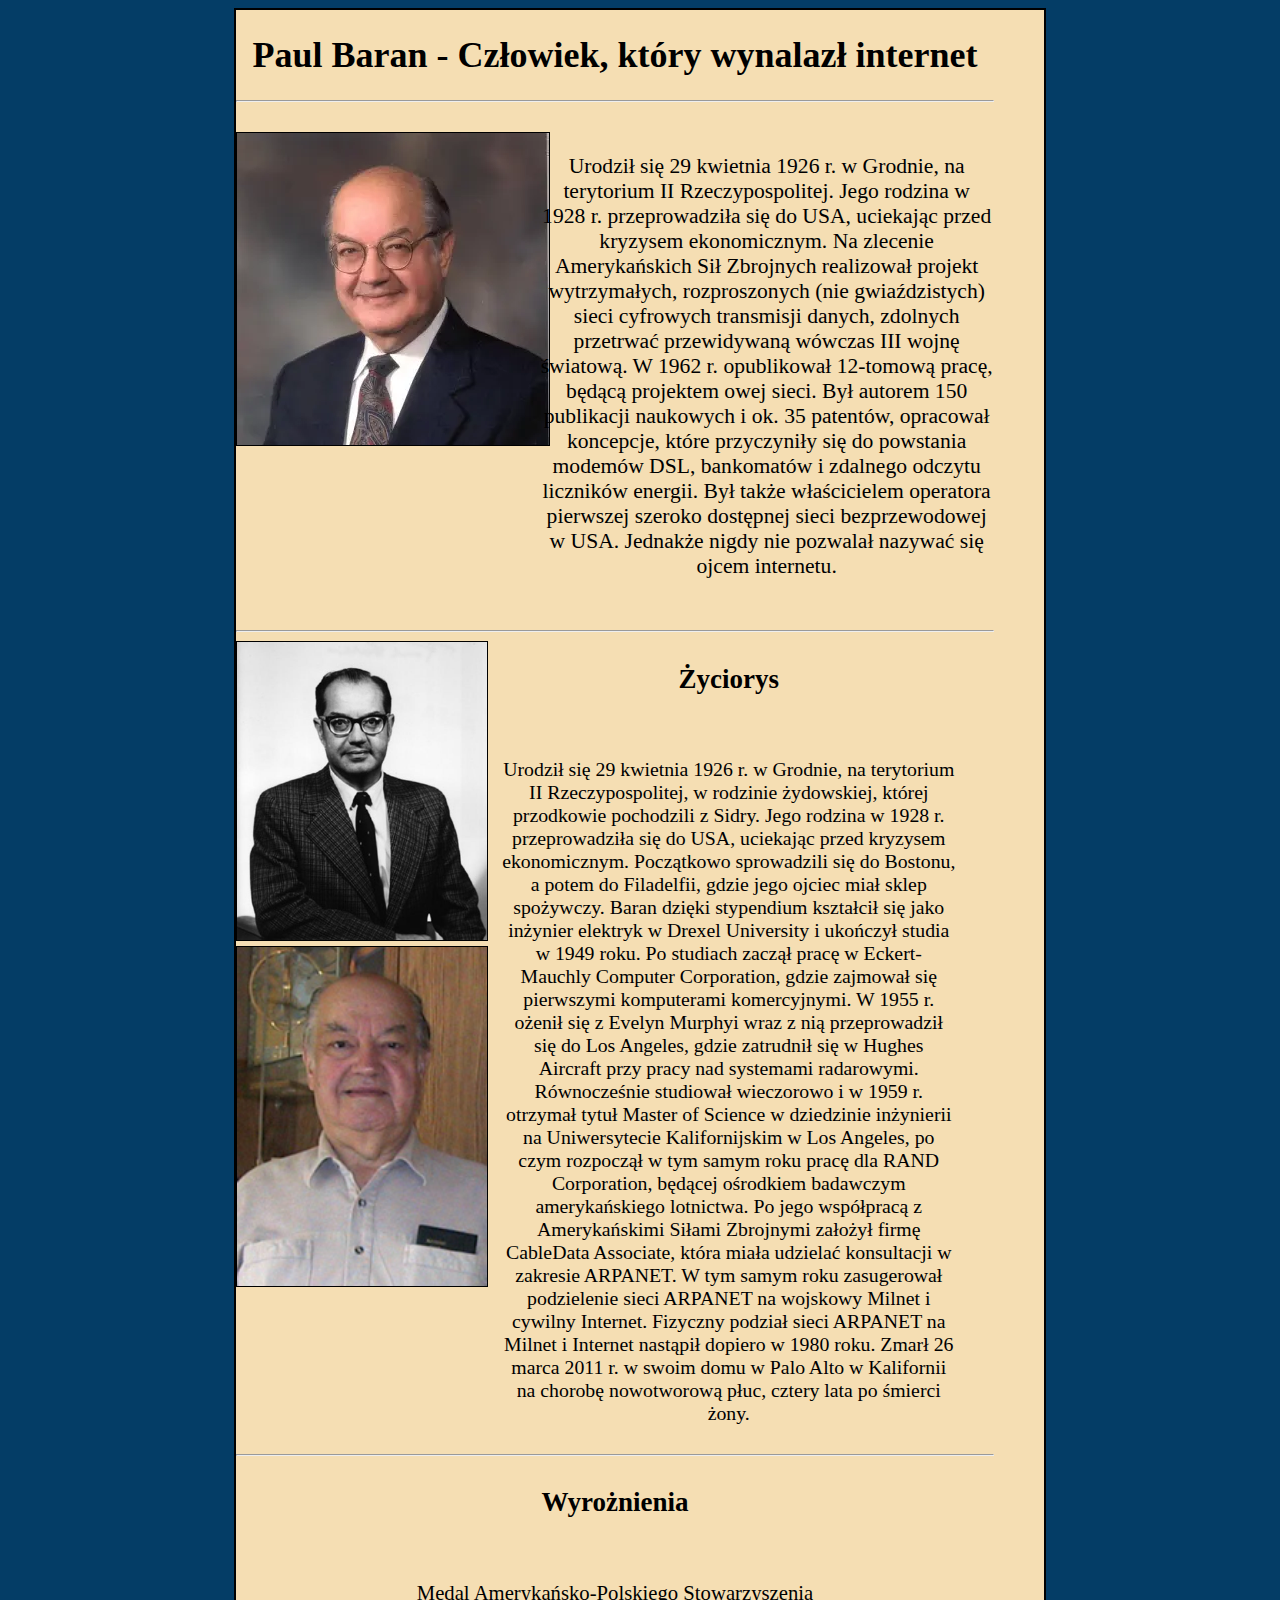
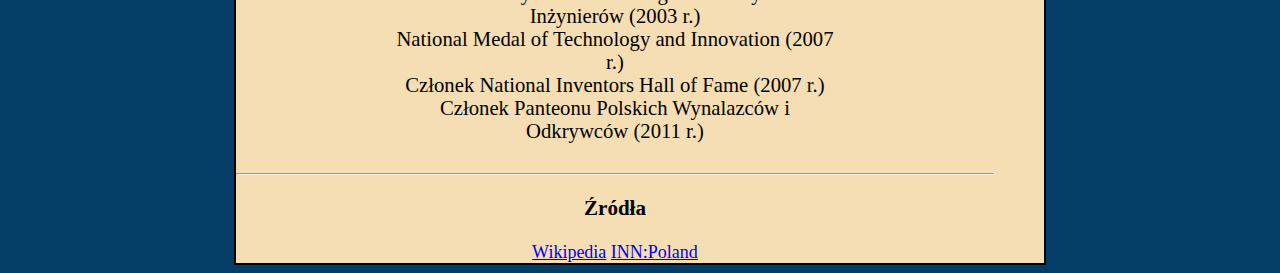
<file: index.html>
<!DOCTYPE html>
<html lang="pl">
<head>
    <link rel="stylesheet" href="style.css">
    <meta charset="UTF-8">
    <meta name="viewport" content="width=device-width, initial-scale=1.0">
    <title>Paul Baran</title>
</head>
<body>
    <main>
        
        <div class="p100">
            <h1 id="naglowek" class="naglowki">Paul Baran - Człowiek, który wynalazł internet</h1>

            <hr>
            <br>

            <div id="zdj1d">
                <img src="images/zdjeciePaula.webp" alt="zdjecie Paula" id="zdj1">
            </div>

            <div id="og1">
                <p id="txt1">Urodził się 29 kwietnia 1926 r. w Grodnie, na terytorium II Rzeczypospolitej. Jego rodzina w 1928 r. przeprowadziła się do USA, uciekając przed kryzysem ekonomicznym.
                    Na zlecenie Amerykańskich Sił Zbrojnych realizował projekt wytrzymałych, rozproszonych (nie gwiaździstych) sieci cyfrowych transmisji danych, zdolnych przetrwać przewidywaną
                    wówczas III wojnę światową. W 1962 r. opublikował 12-tomową pracę, będącą projektem owej sieci. Był autorem 150 publikacji naukowych i ok. 35 patentów, opracował koncepcje,
                    które przyczyniły się do powstania modemów DSL, bankomatów i zdalnego odczytu liczników energii. Był także właścicielem operatora pierwszej szeroko dostępnej sieci
                    bezprzewodowej w USA. Jednakże nigdy nie pozwalał nazywać się ojcem internetu.
            </div>
            <br>
        </div>
        
        <hr>

        <div class="p1002">
            <div id="zdj2d">
                <img src="images/baranm.jpg" alt="Młody Paul" id="zdj2">
                <img src="images/barans.jpg" alt="Stary Paul" id="zdj3">
            </div>

            <div id="og2">
                <h2 class="naglowki">Życiorys</h2><br>
                <p id="txt2">Urodził się 29 kwietnia 1926 r. w Grodnie, na terytorium II Rzeczypospolitej, w rodzinie żydowskiej, której przodkowie pochodzili z Sidry.
                    Jego rodzina w 1928 r. przeprowadziła się do USA, uciekając przed kryzysem ekonomicznym. Początkowo sprowadzili się do Bostonu, a potem do Filadelfii,
                    gdzie jego ojciec miał sklep spożywczy. Baran dzięki stypendium kształcił się jako inżynier elektryk w Drexel University i ukończył studia w 1949 roku.
                    Po studiach zaczął pracę w Eckert-Mauchly Computer Corporation, gdzie zajmował się pierwszymi komputerami komercyjnymi. W 1955 r. ożenił się z Evelyn Murphyi
                    wraz z nią przeprowadził się do Los Angeles, gdzie zatrudnił się w Hughes Aircraft przy pracy nad systemami radarowymi. Równocześnie studiował wieczorowo i w 1959 r.
                    otrzymał tytuł Master of Science w dziedzinie inżynierii na Uniwersytecie Kalifornijskim w Los Angeles, po czym rozpoczął w tym samym roku pracę dla RAND Corporation,
                    będącej ośrodkiem badawczym amerykańskiego lotnictwa. Po jego współpracą z Amerykańskimi Siłami Zbrojnymi założył firmę CableData Associate, która miała
                    udzielać konsultacji w zakresie ARPANET. W tym samym roku zasugerował podzielenie sieci ARPANET na wojskowy Milnet i cywilny Internet. Fizyczny podział sieci
                    ARPANET na Milnet i Internet nastąpił dopiero w 1980 roku. Zmarł 26 marca 2011 r. w swoim domu w Palo Alto w Kalifornii na chorobę nowotworową płuc,
                    cztery lata po śmierci żony.</p>
            </div>
        </div>

        <hr>

        <div class="p1002">
            <div id="zdj3d">
                <img>
            </div>

            <div id="og2">
                <h2>Wyrożnienia</h2><br>
                <p id="txt3">Medal Amerykańsko-Polskiego Stowarzyszenia Inżynierów (2003 r.)<br>
                            National Medal of Technology and Innovation (2007 r.)<br>
                            Członek National Inventors Hall of Fame (2007 r.)<br>
                            Członek Panteonu Polskich Wynalazców i Odkrywców (2011 r.)</p>
            </div>
        </div>

        <hr>

        <div id="zr">
            <h3>Źródła</h3>
            <a href="https://pl.wikipedia.org/wiki/Paul_Baran_(informatyk) ">Wikipedia</a>
            <a href="https://innpoland.pl/156089,kim-byl-paul-baran-czlowiek-ktory-wynalazl-internet">INN:Poland</a>
        </div>
    </main>
</body>
</html>
</file>
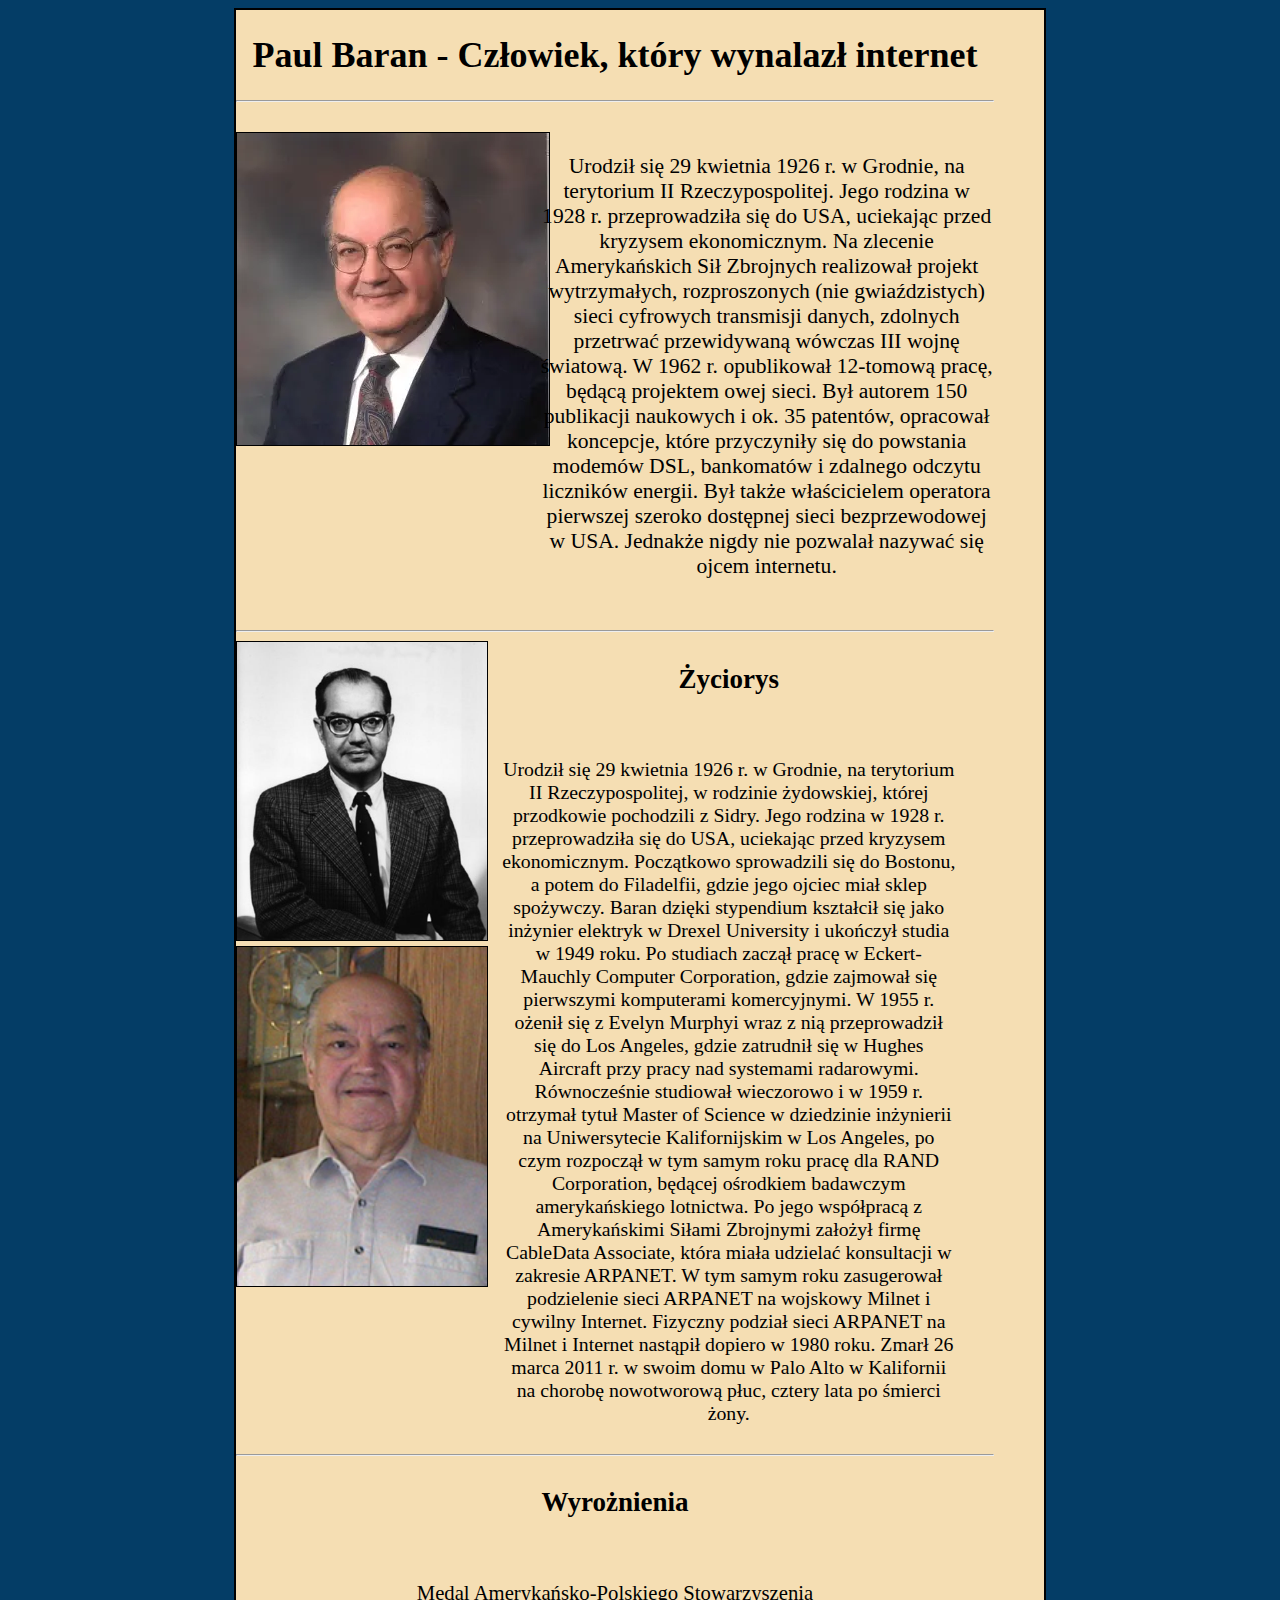
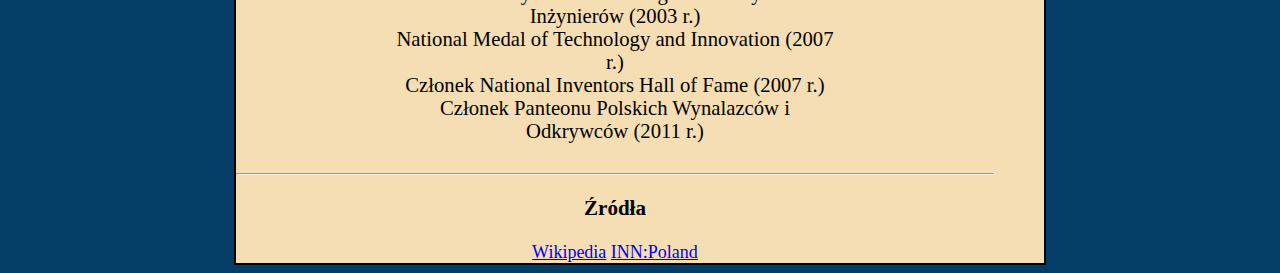
<file: index.html.html>
<!DOCTYPE html>
<html lang="pl">
<head>
    <link rel="stylesheet" href="style.css">
    <meta charset="UTF-8">
    <meta name="viewport" content="width=device-width, initial-scale=1.0">
    <title>Paul Baran</title>
</head>
<body>
    <main>
        
        <div class="p100">
            <h1 id="naglowek" class="naglowki">Paul Baran - Człowiek, który wynalazł internet</h1>

            <hr>
            <br>

            <div id="zdj1d">
                <img src="images/zdjeciePaula.webp" alt="zdjecie Paula" id="zdj1">
            </div>

            <div id="og1">
                <p id="txt1">Urodził się 29 kwietnia 1926 r. w Grodnie, na terytorium II Rzeczypospolitej. Jego rodzina w 1928 r. przeprowadziła się do USA, uciekając przed kryzysem ekonomicznym.
                    Na zlecenie Amerykańskich Sił Zbrojnych realizował projekt wytrzymałych, rozproszonych (nie gwiaździstych) sieci cyfrowych transmisji danych, zdolnych przetrwać przewidywaną
                    wówczas III wojnę światową. W 1962 r. opublikował 12-tomową pracę, będącą projektem owej sieci. Był autorem 150 publikacji naukowych i ok. 35 patentów, opracował koncepcje,
                    które przyczyniły się do powstania modemów DSL, bankomatów i zdalnego odczytu liczników energii. Był także właścicielem operatora pierwszej szeroko dostępnej sieci
                    bezprzewodowej w USA. Jednakże nigdy nie pozwalał nazywać się ojcem internetu.
            </div>
            <br>
        </div>
        
        <hr>

        <div class="p1002">
            <div id="zdj2d">
                <img src="images/baranm.jpg" alt="Młody Paul" id="zdj2">
                <img src="images/barans.jpg" alt="Stary Paul" id="zdj3">
            </div>

            <div id="og2">
                <h2 class="naglowki">Życiorys</h2><br>
                <p id="txt2">Urodził się 29 kwietnia 1926 r. w Grodnie, na terytorium II Rzeczypospolitej, w rodzinie żydowskiej, której przodkowie pochodzili z Sidry.
                    Jego rodzina w 1928 r. przeprowadziła się do USA, uciekając przed kryzysem ekonomicznym. Początkowo sprowadzili się do Bostonu, a potem do Filadelfii,
                    gdzie jego ojciec miał sklep spożywczy. Baran dzięki stypendium kształcił się jako inżynier elektryk w Drexel University i ukończył studia w 1949 roku.
                    Po studiach zaczął pracę w Eckert-Mauchly Computer Corporation, gdzie zajmował się pierwszymi komputerami komercyjnymi. W 1955 r. ożenił się z Evelyn Murphyi
                    wraz z nią przeprowadził się do Los Angeles, gdzie zatrudnił się w Hughes Aircraft przy pracy nad systemami radarowymi. Równocześnie studiował wieczorowo i w 1959 r.
                    otrzymał tytuł Master of Science w dziedzinie inżynierii na Uniwersytecie Kalifornijskim w Los Angeles, po czym rozpoczął w tym samym roku pracę dla RAND Corporation,
                    będącej ośrodkiem badawczym amerykańskiego lotnictwa. Po jego współpracą z Amerykańskimi Siłami Zbrojnymi założył firmę CableData Associate, która miała
                    udzielać konsultacji w zakresie ARPANET. W tym samym roku zasugerował podzielenie sieci ARPANET na wojskowy Milnet i cywilny Internet. Fizyczny podział sieci
                    ARPANET na Milnet i Internet nastąpił dopiero w 1980 roku. Zmarł 26 marca 2011 r. w swoim domu w Palo Alto w Kalifornii na chorobę nowotworową płuc,
                    cztery lata po śmierci żony.</p>
            </div>
        </div>

        <hr>

        <div class="p1002">
            <div id="zdj3d">
                <img>
            </div>

            <div id="og2">
                <h2>Wyrożnienia</h2><br>
                <p id="txt3">Medal Amerykańsko-Polskiego Stowarzyszenia Inżynierów (2003 r.)<br>
                            National Medal of Technology and Innovation (2007 r.)<br>
                            Członek National Inventors Hall of Fame (2007 r.)<br>
                            Członek Panteonu Polskich Wynalazców i Odkrywców (2011 r.)</p>
            </div>
        </div>

        <hr>

        <div id="zr">
            <h3>Źródła</h3>
            <a href="https://pl.wikipedia.org/wiki/Paul_Baran_(informatyk) ">Wikipedia</a>
            <a href="https://innpoland.pl/156089,kim-byl-paul-baran-czlowiek-ktory-wynalazl-internet">INN:Poland</a>
        </div>
    </main>
</body>
</html>
</file>
<file: style.css>
body{
    background-color: #043d66;  
    font-size: 18px;
}
main{
    border: 2px black solid;
    text-align: center;
    padding: 20x;
    width: 60%;
    background-color: wheat;
    margin: auto;
    min-height: 500px;
    padding-right: 50px;
}
#zdj1d{
    width: 40%;
    float: left;
}
#zdj1{
    height: 110%;
    border: 1px black solid;
}
#txt1{
    text-align: center;
}
#og1{
    width: 60%;
    display: flex;
    min-height: 311px;
    font-size: larger;
}
#og2{
    width: 60%;
    margin: auto;
}
#txt2{
    font-size: 2.2vh;
}
.p1002{ 
    display: flex;
}
#zdj2d{
    width: 30%;
}
#zdj2{
    width: 250px;
    border: 1px black solid;
}
#zdj3{
    width: 250px;
    border: 1px black solid;
}
#txt3{
    font-size: 2.3vh;
}
</file>
